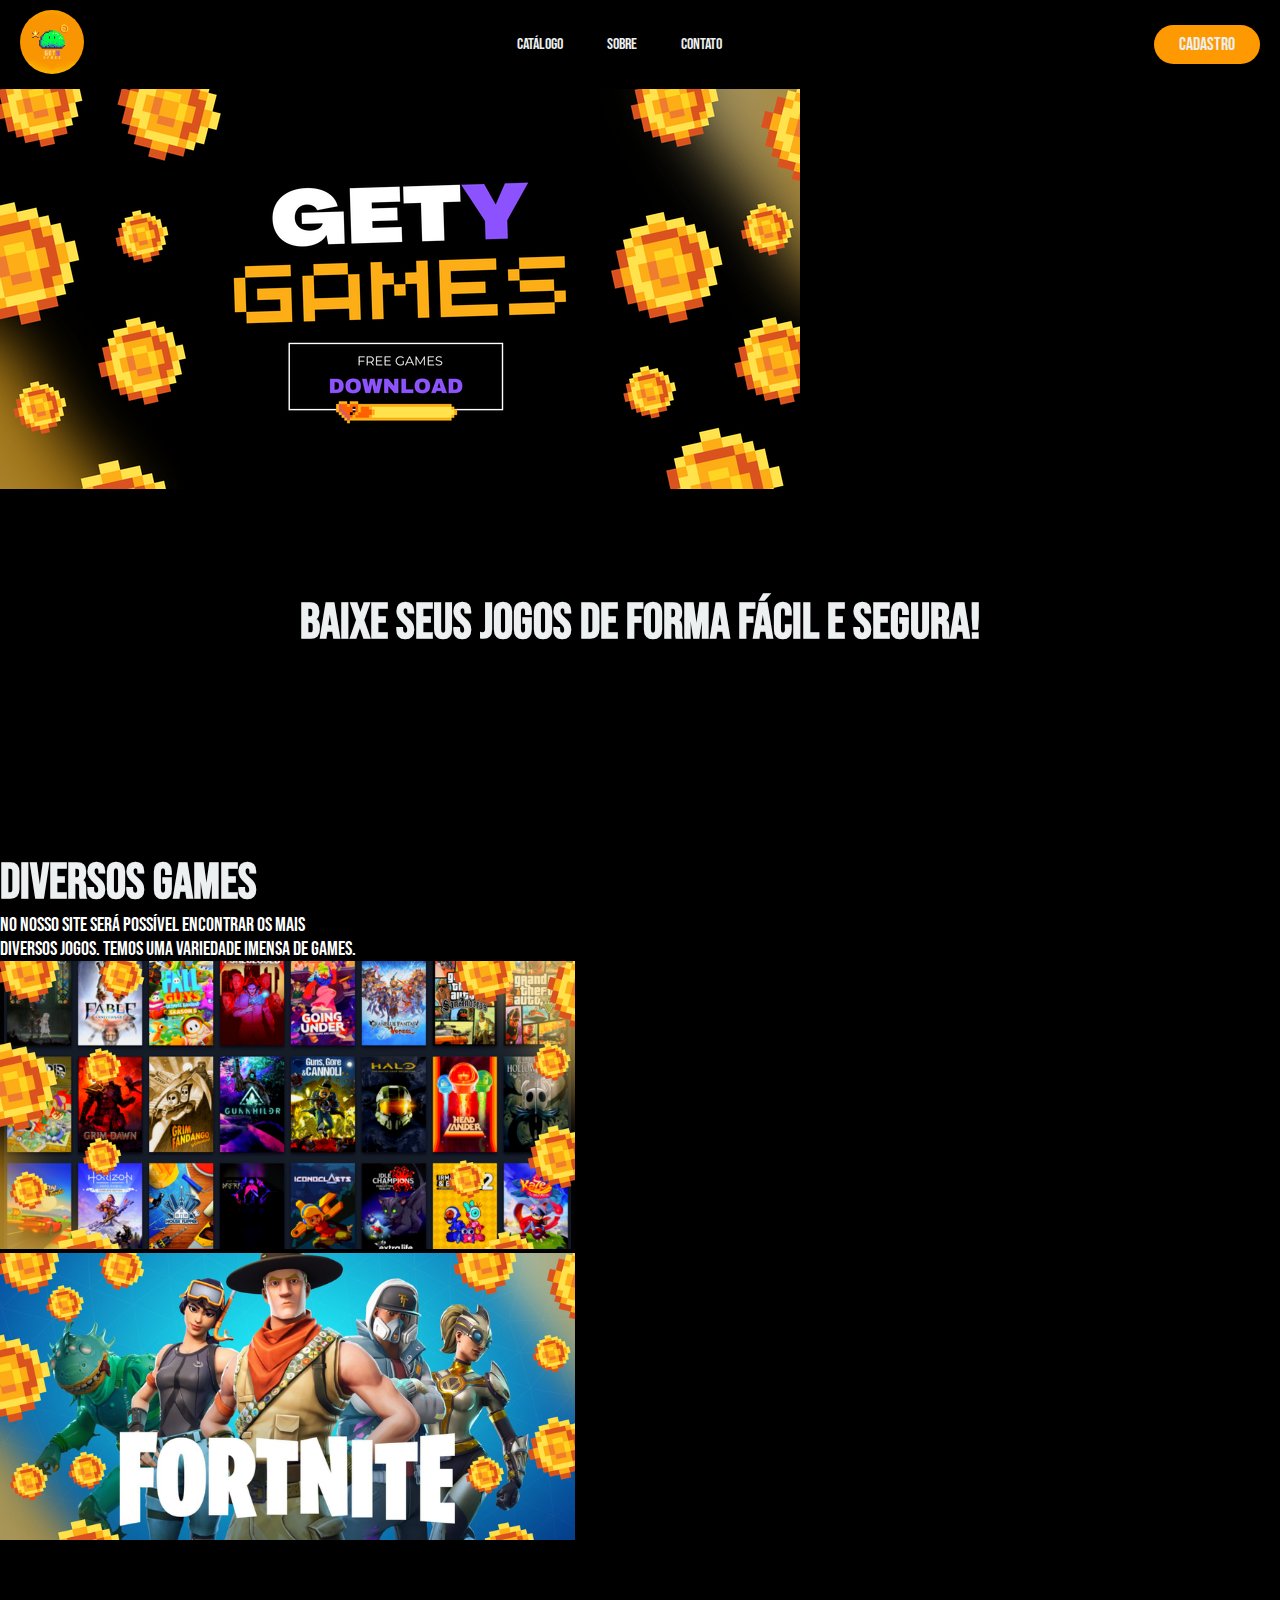
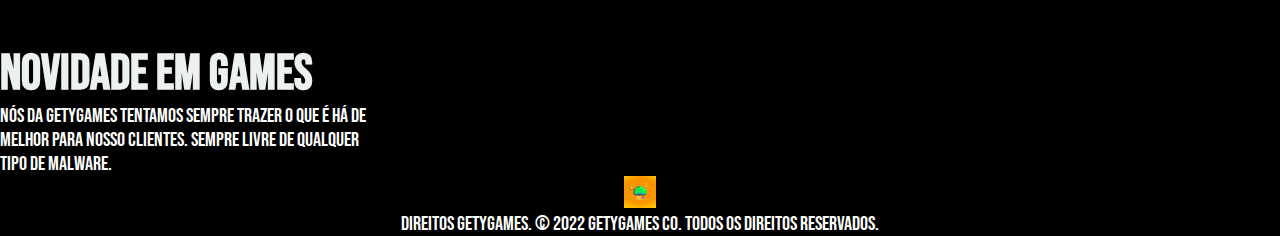
<file: index.html>
<!DOCTYPE html>
<html lang="pt-br">
<head>
    <meta charset="UTF-8">
    <meta http-equiv="X-UA-Compatible" content="IE=edge">
    <meta name="viewport" content="width=device-width, initial-scale=1.0">
    <link rel="stylesheet" href="styles.css">
    <title>Gety Games</title>
</head>
<body>
    <header>
        <a href="Home.html"><img class="logo" src="img/getylogo.png" alt="logo" height="64" width="64"></a>
        <nav>
            <ul class="nav__links">
                <li><a class="purple2" href="Catálogo.html">CATÁLOGO</a></li>
                <li><a class="purple2" href="Sobre.html">SOBRE</a></li>
                <li><a class="purple2" href="Contato.html">CONTATO</a></li>
            </ul>
        </nav>
        <a class="cta" href="Cadastro.html"><button>CADASTRO</button></a>
    </header>

    <main>
        <nav class="banner1">
            <img class="banner" src="img/Banner1.jpg" alt="banner1" height="auto" width="auto">
        </nav>
        <h1>
            Baixe seus jogos de forma fácil e segura!
        </h1>

        <div>
                <h2>Diversos Games</h2><p>No nosso site será possível encontrar os mais 
                <br>diversos jogos. Temos uma variedade imensa de games.</p>
                <img src="img/Gamelist.jpg" alt="Gamelist" height="auto" width="575">
        </div>

        <div>
            <img src="img/atualgames.jpg" alt="Gamelist" height="auto" width="575">
            <h2>Novidade em Games</h2>
            <p>Nós da GetyGames tentamos sempre trazer o que é há de 
            <br>melhor para nosso clientes. Sempre livre de qualquer<br> tipo de Malware.</p>
        </div>
    </main>

    <footer>
        <div>
            <img src="img/getylogo.png" width="32" height="32" alt="getyminilogo">
                <p>Direitos GETYGAMES. © 2022 GETYGAMES Co. Todos os direitos reservados.</p>
        </div>
    </footer>

</body>
</html>
</file>
<file: styles.css>
@import url('https://fonts.googleapis.com/css2?family=Bebas+Neue&display=swap');

/*barra de navegação*/

*{
    box-sizing: border-box;
    margin: 0;
    padding: 0;
    background-color: #000000; 
}


li, a, button{
    font-family: 'Bebas Neue', cursive;
    font-weight: 500;
    font-size: 16px;
    color: #edf0f1;
}
header{
    display:flex;
    justify-content: space-between;
    align-items:center;
    padding: 10px 20px;

}

.logo{
    cursor: pointer;
    border-radius: 50px;

}

.nav__links{
    list-style: none;
    
}

.nav__links li{
    display:inline-block;
    padding: 0px 20px;
    
}

.nav__links li, a {
    transition: all 0.3s ease 0s;
    text-decoration: none;
}

.nav__links li, a:hover {
    transition: all 0.3s ease 0s;
}

button{
    padding: 9px 25px;
    background-color: rgb(255, 153, 1);
    border: none;
    border-radius: 50px;
    cursor:pointer;
    transition: all 0.3s ease 0s;
    font-size: 18px;
}

button:hover{
    background-color:rgb(253, 255, 128);

}

/*body*/

::-webkit-scrollbar{
    display: none;
}

p{
    font-family: 'Bebas Neue', cursive;
    font-size: 20px;
    color: white;
}

div{
    margin: auto;
}

footer{
    display: flex;
    margin: auto;
    text-align: center;
}

label{
    font-family: 'Bebas Neue', cursive;
    font-size: 20px;
    color: white;
    background-color:orange;
    margin: 15px;
}

input{
    align-items:left;
    color: white;
}

h1{
    padding: 100px;
    text-align: center;
    font-family: 'Bebas Neue', cursive;
    color:#edf0f1;
    font-size: 50px;

}

h2{
    padding-top: 100px;
    font-family: 'Bebas Neue', cursive;
    color:#edf0f1;
    font-size: 50px;
}

h3{
    font-family: 'Bebas Neue', cursive;
    padding-top: 100px;
    font-size: 40px;
}

h4{
    font-family: 'Bebas Neue', cursive;
    color: white;
    font-size: 40px;
    border: 10px;
    margin-top: 90px;
}

/*TEXT AND IMG 1 */

.texttab{
    font-family: 'Bebas Neue', cursive;
    font-weight: 500;
    font-size: 25px;
    color: #edf0f1;
    padding-right: 150px;
}

.GMbanner{  
    padding-top: 50px;
}

/* TEXT AND IMG 2 */


.GMbanner2{
    padding-top: 200px;
    margin-right: 50px;
}

.texttab2{
    font-family: 'Bebas Neue', cursive;
    font-weight: 500;
    font-size: 25px;
    color: #edf0f1;
    padding-right: 150px;
    padding-top: 100px;
}


/* rodape */

.rodapeimg{
    padding-top: 200px;
    padding-right: 50px;
    transform: translateY(290%);

}

.rodapetext{
    padding-top: 200px;
    color: white;
    transform: translateY(290%);
}

/*404 error */

.errorfor{
    position: relative;
    top: 10px;
    border-radius: 50%;
    size:10%;
}

/* sobre */

.sobretext{
    color: white;
    text-align: center;
    font-size: 30px;
}

/* contato */

.fontcontato{
    font-family: 'Bebas Neue', cursive;
    font-size: 30px;
}

.fontcontato:hover{
    font-family: 'Bebas Neue', cursive;
    font-size: 30px;
    color: purple;
}

/*Donate cadrastro*/

.divcadastro{
    border: orange;
    border-radius: 30px;
    background-color: orange;
    margin-top: 5%;
    padding-top: 40px;
    padding-bottom: 40px;
    padding-left: 40px;
    padding-right: 40px;
    position: sticky;
}

.cadastroposition{
    position: absolute;
    margin-left: 50%;
    transform: translateX(-50%);
}

.submitebotton{
    padding: 9px 25px;
    background-color: black;
    border: none;
    border-radius: 50px;
    cursor:pointer;
    transition: all 0.3s ease 0s;
    font-size: 12px;
    margin-top: 10px;
    position: absolute;
    margin-left: 40%;
    transform: translateX(-55%);
}
.submitebotton:hover{
 background-color: purple;
}

/* text catalogo and img*/

.tittlecatalogo{
    margin-left: 100px;
}

.catalogotext1{
    font-family: 'Bebas Neue', cursive;
    font-size: 25px;
    color: white;
    margin-left: 100px;
}

.catalogoimg{
    margin-left: 250px;
}

/*cores nav bar*/

.purple{
    color: purple;
}.purple2:hover{
    color: purple;
}
.orange{
    color: orange;
}

.orange:hover{
    color: orange;
}
</file>
